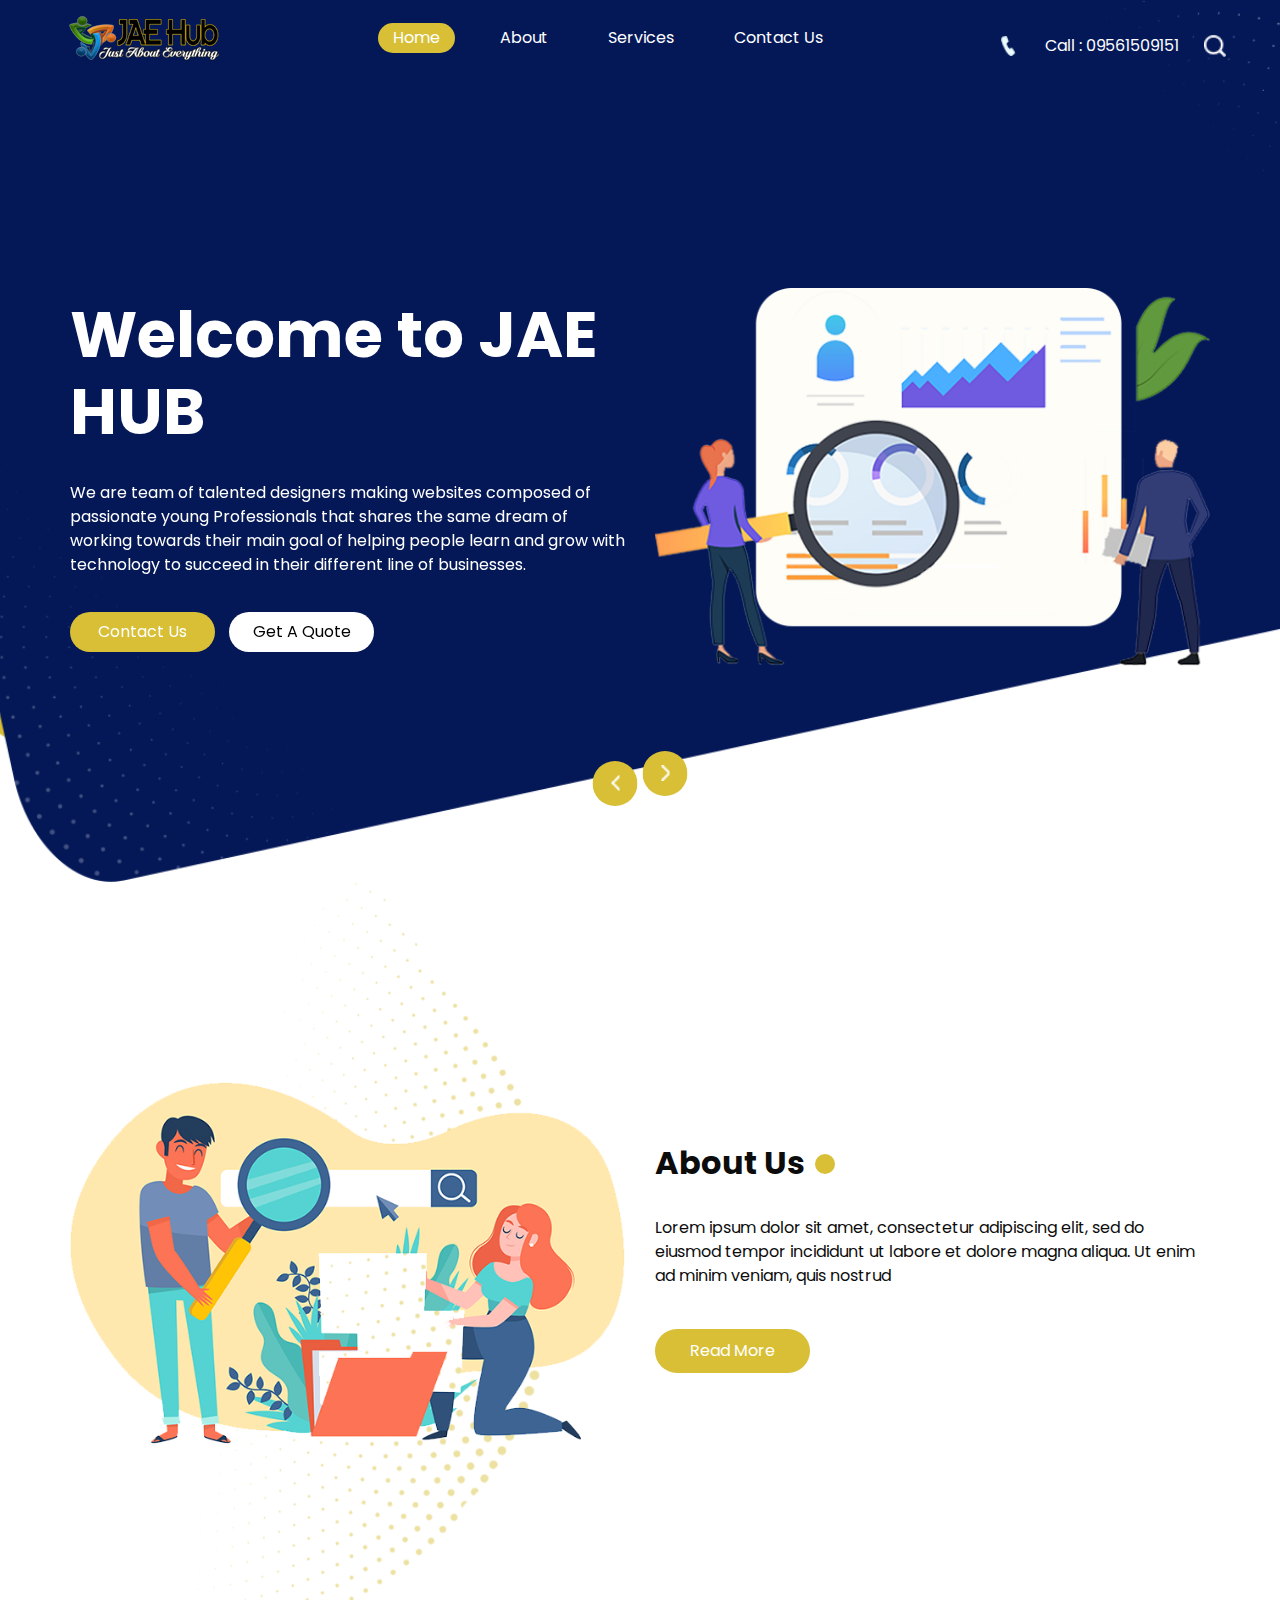
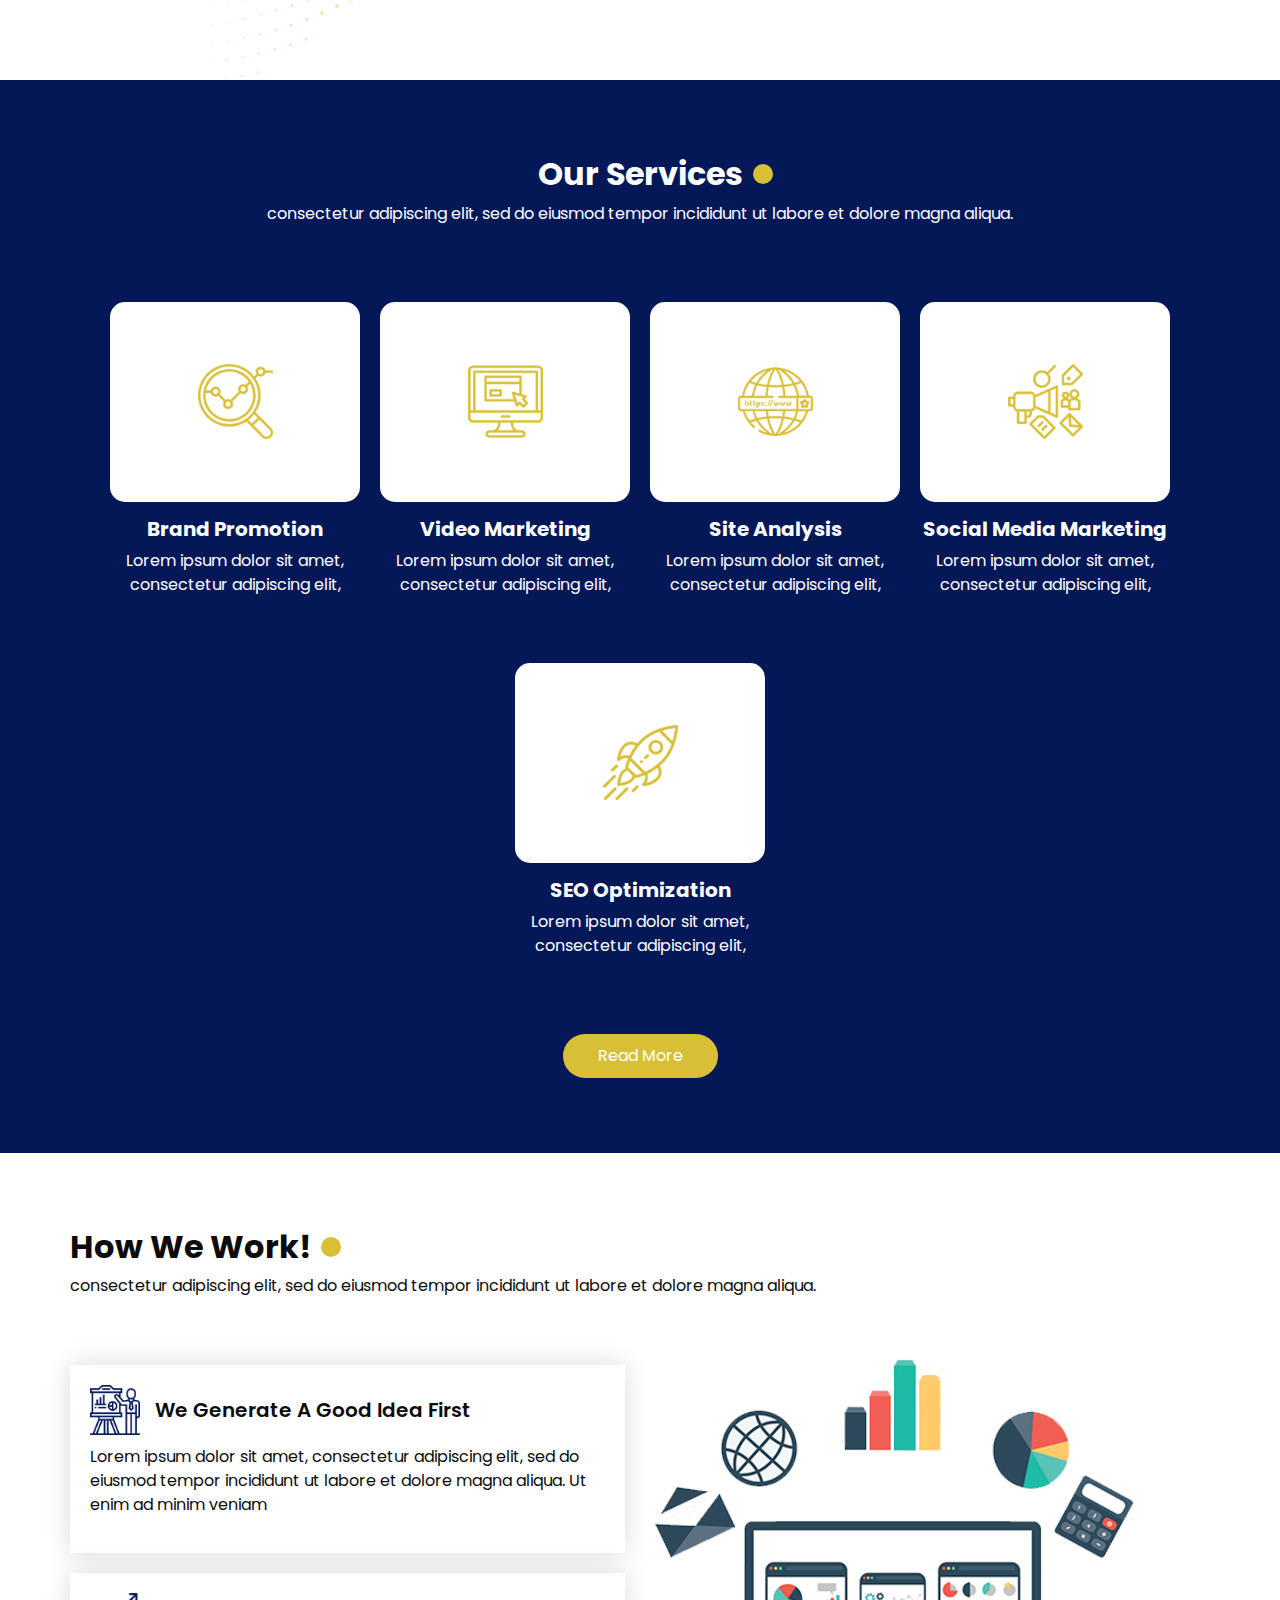
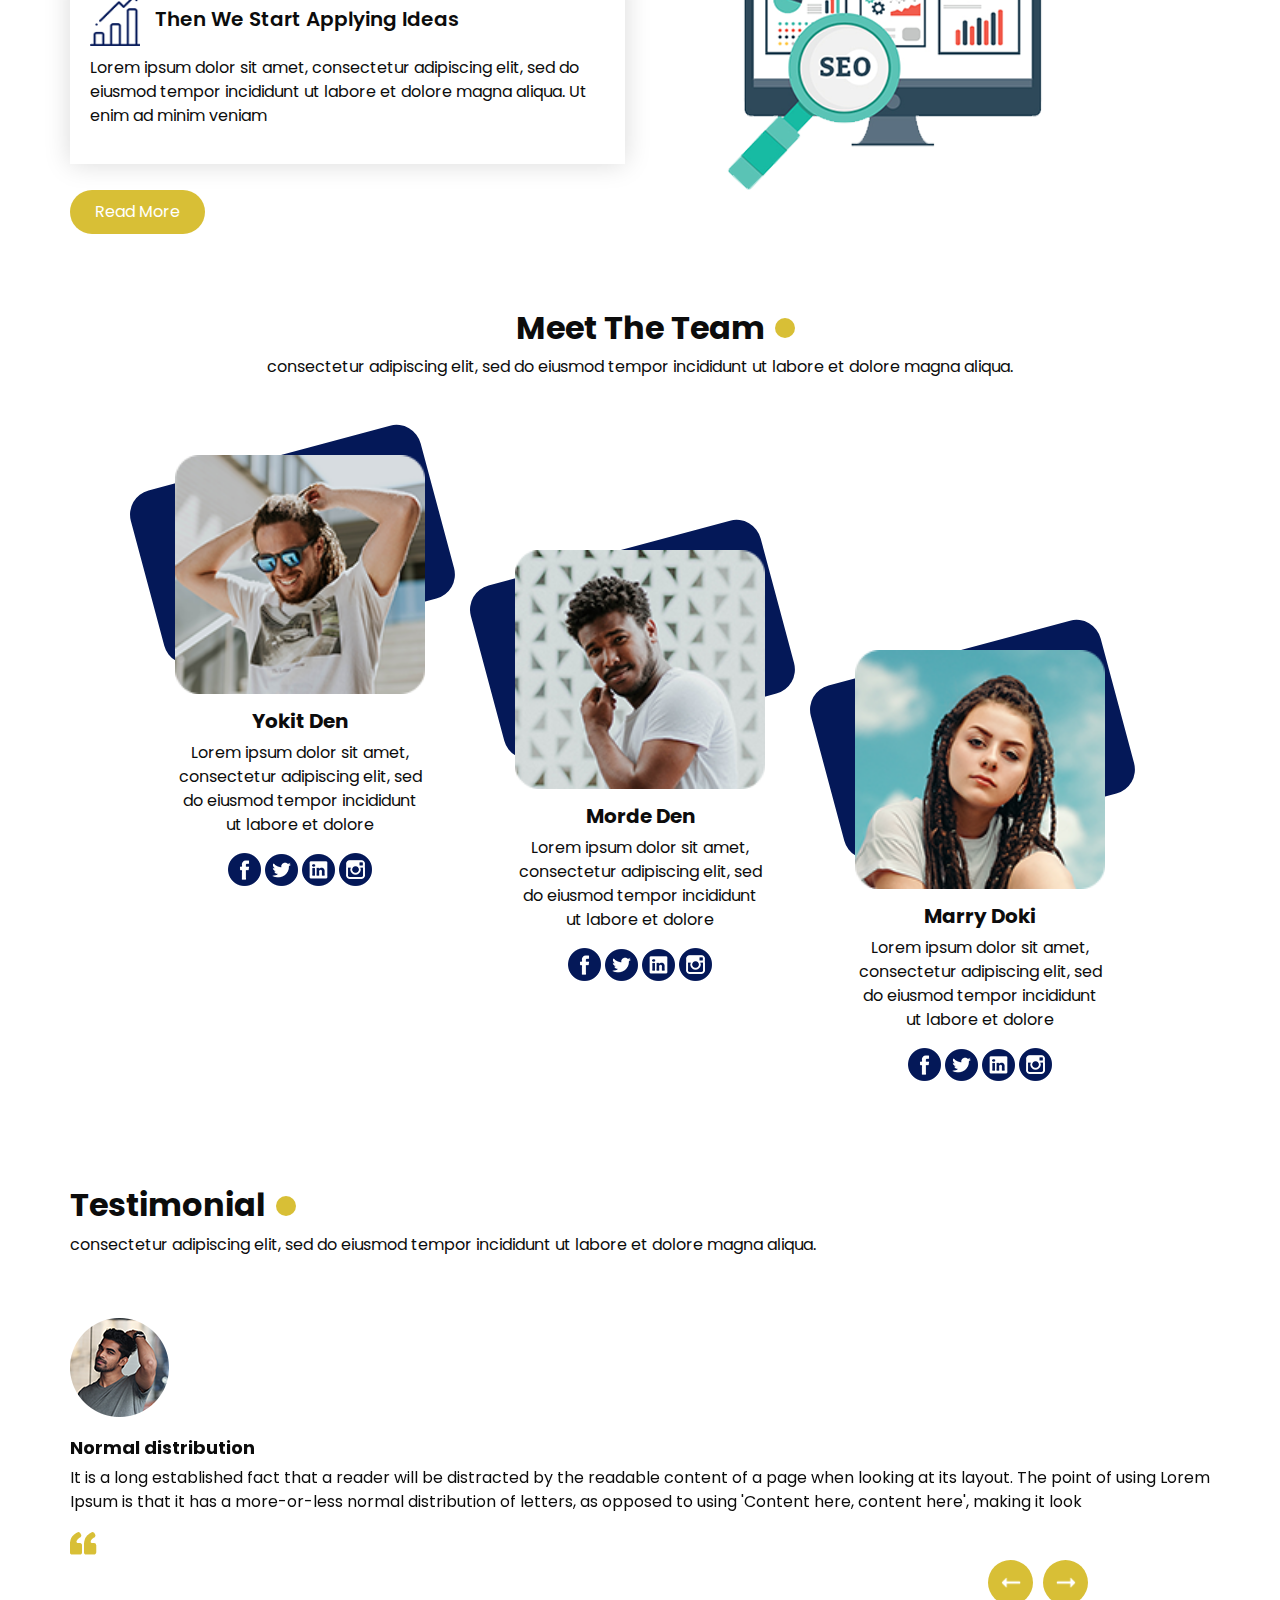
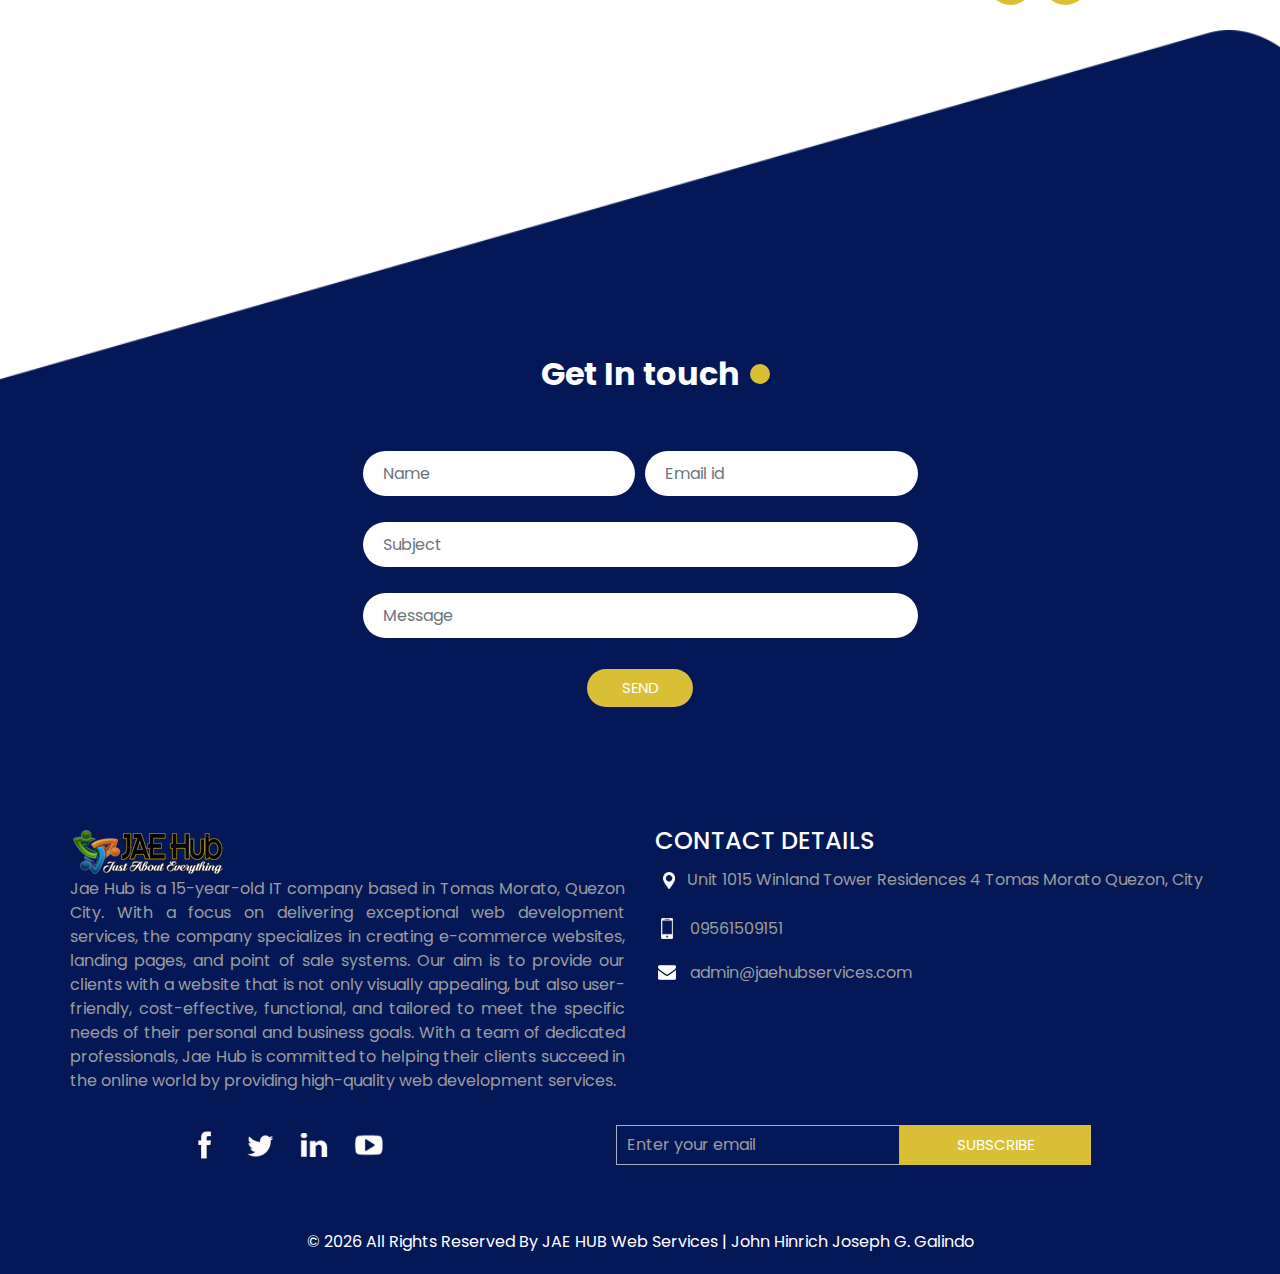
<file: index.html>
<!DOCTYPE html>
<html>

<head>
  <!-- Basic -->
  <meta charset="utf-8" />
  <meta http-equiv="X-UA-Compatible" content="IE=edge" />
  <!-- Mobile Metas -->
  <meta name="viewport" content="width=device-width, initial-scale=1, shrink-to-fit=no" />
  <!-- Site Metas -->
  <meta name="keywords" content="" />
  <meta name="description" content="" />
  <meta name="author" content="" />

  <title>JAEHub</title>

  <!-- slider stylesheet -->
  <link rel="stylesheet" type="text/css" href="https://cdnjs.cloudflare.com/ajax/libs/OwlCarousel2/2.1.3/assets/owl.carousel.min.css" />

  <!-- bootstrap core css -->
  <link rel="stylesheet" type="text/css" href="css/bootstrap.css" />

  <!-- fonts style -->
  <link href="https://fonts.googleapis.com/css?family=Poppins:400,600,700&display=swap" rel="stylesheet">
  <!-- Custom styles for this template -->
  <link href="css/style.css" rel="stylesheet" />
  <!-- responsive style -->
  <link href="css/responsive.css" rel="stylesheet" />
</head>

<body>

  <div class="hero_area">
    <!-- header section strats -->
    <header class="header_section">
      <div class="container-fluid">
        <nav class="navbar navbar-expand-lg custom_nav-container ">
          <a class="navbar-brand" href="index.html">
            <span>
              <img src="images/logo.png" alt="Logo">
            </span>
          </a>
          </a>
          <button class="navbar-toggler" type="button" data-toggle="collapse" data-target="#navbarSupportedContent" aria-controls="navbarSupportedContent" aria-expanded="false" aria-label="Toggle navigation">
            <span class="s-1"> </span>
            <span class="s-2"> </span>
            <span class="s-3"> </span>
          </button>

          <div class="collapse navbar-collapse" id="navbarSupportedContent">
            <div class="d-flex mx-auto flex-column flex-lg-row align-items-center">
              <ul class="navbar-nav  ">
                <li class="nav-item active">
                  <a class="nav-link" href="index.html">Home <span class="sr-only">(current)</span></a>
                </li>
                <li class="nav-item">
                  <a class="nav-link" href="about.html"> About</a>
                </li>
                <li class="nav-item">
                  <a class="nav-link" href="service.html"> Services </a>
                </li>
                <li class="nav-item">
                  <a class="nav-link" href="#contactLink">Contact Us</a>
                </li>
              </ul>
            </div>
            <div class="quote_btn-container ">
              <a href="">
                <img src="images/call.png" alt="">
                <span>
                  Call : 09561509151
                </span>
              </a>
              <form class="form-inline">
                <button class="btn  my-2 my-sm-0 nav_search-btn" type="submit"></button>
              </form>
            </div>
          </div>
        </nav>
      </div>
    </header>
    <!-- end header section -->
    <!-- slider section -->
    <section class=" slider_section ">
      <div id="carouselExampleIndicators" class="carousel slide" data-ride="carousel">
        <div class="carousel-inner">
          <div class="carousel-item active">
            <div class="container">
              <div class="row">
                <div class="col-md-6 ">
                  <div class="detail_box">
                    <h1>
                      Welcome to JAE HUB
                    </h1>
                    <p>
                      We are team of talented designers making websites
                      composed of passionate young Professionals that shares the same dream
                      of working towards their main goal of helping people learn and
                      grow with technology to succeed in their different line of businesses.
                    </p>
                    <div class="btn-box">
                      <a href="" class="btn-1">
                        Contact Us
                      </a>
                      <a href="" class="btn-2">
                        Get A Quote
                      </a>
                    </div>
                  </div>
                </div>
                <div class="col-md-6">
                  <div class="img-box">
                    <img src="images/slider-img.png" alt="">
                  </div>
                </div>
              </div>
            </div>
          </div>
          <div class="carousel-item ">
            <div class="container">
              <div class="row">
                <div class="col-md-6 ">
                  <div class="detail_box">
                    <h1>
                      The best marketing
                    </h1>
                    <p>
                      It is a long established fact that a reader will be distracted by the readable content of a page
                      when looking
                    </p>
                    <div class="btn-box">
                      <a href="" class="btn-1">
                        Contact Us
                      </a>
                      <a href="" class="btn-2">
                        Get A Quote
                      </a>
                    </div>
                  </div>
                </div>
                <div class="col-md-6">
                  <div class="img-box">
                    <img src="images/slider-img.png" alt="">
                  </div>
                </div>
              </div>
            </div>
          </div>
          <div class="carousel-item ">
            <div class="container">
              <div class="row">
                <div class="col-md-6 ">
                  <div class="detail_box">
                    <h1>
                      The best marketing
                    </h1>
                    <p>
                      It is a long established fact that a reader will be distracted by the readable content of a page
                      when looking
                    </p>
                    <div class="btn-box">
                      <a href="" class="btn-1">
                        Contact Us
                      </a>
                      <a href="" class="btn-2">
                        Get A Quote
                      </a>
                    </div>
                  </div>
                </div>
                <div class="col-md-6">
                  <div class="img-box">
                    <img src="images/slider-img.png" alt="">
                  </div>
                </div>
              </div>
            </div>
          </div>
        </div>
        <div class="carousel_btn-container">
          <a class="carousel-control-prev" href="#carouselExampleIndicators" role="button" data-slide="prev">
            <span class="sr-only">Previous</span>
          </a>
          <a class="carousel-control-next" href="#carouselExampleIndicators" role="button" data-slide="next">
            <span class="sr-only">Next</span>
          </a>
        </div>
      </div>
    </section>
    <!-- end slider section -->
  </div>

  <!-- about section -->

  <section class="about_section ">
    <div class="container">
      <div class="row">
        <div class="col-md-6">
          <div class="img-box">
            <img src="images/about-img2.png" alt="">
          </div>
        </div>
        <div class="col-md-6">
          <div class="detail-box">
            <div class="heading_container">
              <h2>
                About Us
              </h2>
            </div>
            <p>
              Lorem ipsum dolor sit amet, consectetur adipiscing elit, sed do eiusmod tempor incididunt ut labore et
              dolore magna aliqua. Ut enim ad minim veniam, quis nostrud
            </p>
            <a href="">
              Read More
            </a>
          </div>
        </div>
      </div>
    </div>
  </section>

  <!-- end about section -->


  <!-- service section -->
  <section class="service_section layout_padding">
    <div class="container-fluid">
      <div class="heading_container">
        <h2>
          Our Services
        </h2>
        <p>
          consectetur adipiscing elit, sed do eiusmod tempor incididunt ut labore et dolore magna aliqua.
        </p>
      </div>

      <div class="service_container">
        <div class="box">
          <div class="img-box">
            <img src="images/s-1.png" alt="">
          </div>
          <div class="detail-box">
            <h5>
              Brand Promotion
            </h5>
            <p>
              Lorem ipsum dolor sit amet, consectetur adipiscing elit,
            </p>
          </div>
        </div>
        <div class="box">
          <div class="img-box">
            <img src="images/s-2.png" alt="">
          </div>
          <div class="detail-box">
            <h5>
              Video Marketing

            </h5>
            <p>
              Lorem ipsum dolor sit amet, consectetur adipiscing elit,
            </p>
          </div>
        </div>
        <div class="box">
          <div class="img-box">
            <img src="images/s-3.png" alt="">
          </div>
          <div class="detail-box">
            <h5>
              Site Analysis
            </h5>
            <p>
              Lorem ipsum dolor sit amet, consectetur adipiscing elit,
            </p>
          </div>
        </div>
        <div class="box">
          <div class="img-box">
            <img src="images/s-4.png" alt="">
          </div>
          <div class="detail-box">
            <h5>
              Social Media Marketing
            </h5>
            <p>
              Lorem ipsum dolor sit amet, consectetur adipiscing elit,
            </p>
          </div>
        </div>
        <div class="box">
          <div class="img-box">
            <img src="images/s-5.png" alt="">
          </div>
          <div class="detail-box">
            <h5>
              SEO Optimization
            </h5>
            <p>
              Lorem ipsum dolor sit amet, consectetur adipiscing elit,
            </p>
          </div>
        </div>
      </div>
      <div class="btn-box">
        <a href="">
          Read More
        </a>
      </div>
    </div>
  </section>
  <!-- end service section -->

  <!-- work section -->

  <section class="work_section layout_padding">
    <div class="container">
      <div class="heading_container">
        <h2>
          How We Work!
        </h2>
        <p>
          consectetur adipiscing elit, sed do eiusmod tempor incididunt ut labore et dolore magna aliqua.
        </p>
      </div>
      <div class="row">
        <div class="col-md-6">
          <div class="detail_container">
            <div class="box b-1">
              <div class="top-box">
                <div class="icon-box">
                  <img src="images/work-i1.png" alt="">
                </div>
                <h5>
                  We Generate A Good Idea First
                </h5>
              </div>
              <div class="bottom-box">
                <p>
                  Lorem ipsum dolor sit amet, consectetur adipiscing elit, sed do eiusmod tempor incididunt ut labore et
                  dolore magna aliqua. Ut enim ad minim veniam
                </p>
              </div>
            </div>
            <div class="box b-1">
              <div class="top-box">
                <div class="icon-box">
                  <img src="images/work-i2.png" alt="">
                </div>
                <h5>
                  Then We Start Applying Ideas
                </h5>
              </div>
              <div class="bottom-box">
                <p>
                  Lorem ipsum dolor sit amet, consectetur adipiscing elit, sed do eiusmod tempor incididunt ut labore et
                  dolore magna aliqua. Ut enim ad minim veniam
                </p>
              </div>
            </div>
          </div>
        </div>
        <div class="col-md-6">
          <div class="img-box">
            <img src="images/work-img.png" alt="">
          </div>
        </div>
      </div>

      <div class="btn-box">
        <a href="">
          Read More
        </a>
      </div>
    </div>
  </section>
  <!-- end work section -->

  <!-- team section -->

  <section class="team_section layout_padding2-bottom">
    <div class="container">
      <div class="heading_container">
        <h2>
          Meet The Team
        </h2>
        <p>
          consectetur adipiscing elit, sed do eiusmod tempor incididunt ut labore et dolore magna aliqua.
        </p>
      </div>
    </div>
    <div class="team_container">
      <div class="box b-1">
        <div class="img-box">
          <img src="images/t-1.png" alt="">
        </div>
        <div class="detail-box">
          <h5>
            Yokit Den
          </h5>
          <p>
            Lorem ipsum dolor sit amet, consectetur adipiscing elit, sed do eiusmod tempor incididunt ut labore et
            dolore
          </p>
          <div class="social_box">
            <a href="">
              <img src="images/fb.png" alt="">
            </a>
            <a href="">
              <img src="images/twitter.png" alt="">
            </a>
            <a href="">
              <img src="images/linkedin.png" alt="">
            </a>
            <a href="">
              <img src="images/insta.png" alt="">
            </a>
          </div>
        </div>
      </div>
      <div class="box b-2">
        <div class="img-box">
          <img src="images/t-2.png" alt="">
        </div>
        <div class="detail-box">
          <h5>
            Morde Den
          </h5>
          <p>
            Lorem ipsum dolor sit amet, consectetur adipiscing elit, sed do eiusmod tempor incididunt ut labore et
            dolore
          </p>
          <div class="social_box">
            <a href="">
              <img src="images/fb.png" alt="">
            </a>
            <a href="">
              <img src="images/twitter.png" alt="">
            </a>
            <a href="">
              <img src="images/linkedin.png" alt="">
            </a>
            <a href="">
              <img src="images/insta.png" alt="">
            </a>
          </div>
        </div>
      </div>
      <div class="box b-3">
        <div class="img-box">
          <img src="images/t-3.png" alt="">
        </div>
        <div class="detail-box">
          <h5>
            Marry Doki
          </h5>
          <p>
            Lorem ipsum dolor sit amet, consectetur adipiscing elit, sed do eiusmod tempor incididunt ut labore et
            dolore
          </p>
          <div class="social_box">
            <a href="">
              <img src="images/fb.png" alt="">
            </a>
            <a href="">
              <img src="images/twitter.png" alt="">
            </a>
            <a href="">
              <img src="images/linkedin.png" alt="">
            </a>
            <a href="">
              <img src="images/insta.png" alt="">
            </a>
          </div>
        </div>
      </div>
    </div>
  </section>

  <!-- end team section -->

  <!-- client section -->

  <section class="client_section layout_padding-bottom">
    <div class="container">
      <div class="heading_container">
        <h2>
          Testimonial
        </h2>
        <p>
          consectetur adipiscing elit, sed do eiusmod tempor incididunt ut labore et dolore magna aliqua.
        </p>
      </div>
    </div>
    <div id="carouselExampleControls" class="carousel slide" data-ride="carousel">
      <div class="carousel-inner">
        <div class="carousel-item active">
          <div class="container">
            <div class="box">
              <div class="img-box">
                <img src="images/client.png" alt="">
              </div>
              <div class="detail-box">
                <h6>
                  Normal distribution
                </h6>
                <p>
                  It is a long established fact that a reader will be distracted by the readable content of a page when
                  looking at its layout. The point of using Lorem Ipsum is that it has a more-or-less normal
                  distribution of
                  letters, as opposed to using 'Content here, content here', making it look
                </p>
                <img src="images/quote.png" alt="">
              </div>
            </div>
          </div>
        </div>
        <div class="carousel-item">
          <div class="container">
            <div class="box">
              <div class="img-box">
                <img src="images/client.png" alt="">
              </div>
              <div class="detail-box">
                <h6>
                  Normal distribution
                </h6>
                <p>
                  It is a long established fact that a reader will be distracted by the readable content of a page when
                  looking at its layout. The point of using Lorem Ipsum is that it has a more-or-less normal
                  distribution of
                  letters, as opposed to using 'Content here, content here', making it look
                </p>
                <img src="images/quote.png" alt="">
              </div>
            </div>
          </div>
        </div>
        <div class="carousel-item">
          <div class="container">
            <div class="box">
              <div class="img-box">
                <img src="images/client.png" alt="">
              </div>
              <div class="detail-box">
                <h6>
                  Normal distribution
                </h6>
                <p>
                  It is a long established fact that a reader will be distracted by the readable content of a page when
                  looking at its layout. The point of using Lorem Ipsum is that it has a more-or-less normal
                  distribution of
                  letters, as opposed to using 'Content here, content here', making it look
                </p>
                <img src="images/quote.png" alt="">
              </div>
            </div>
          </div>
        </div>
      </div>
      <div class="carousel_btn-container">
        <a class="carousel-control-prev" href="#carouselExampleControls" role="button" data-slide="prev">
          <span class="sr-only">Previous</span>
        </a>
        <a class="carousel-control-next" href="#carouselExampleControls" role="button" data-slide="next">
          <span class="sr-only">Next</span>
        </a>
      </div>
    </div>

  </section>

  <!-- end client section -->

  <div class="footer_bg">

    <!-- contact section -->
    <section class="contact_section layout_padding" id="contactLink">
      <div class="container">
        <div class="heading_container">
          <h2>
            Get In touch
          </h2>
        </div>
      </div>
      <div class="container">
        <div class="row">
          <div class="col-lg-6 col-md-8 mx-auto">
            <form>
              <div class="form-row">
                <div class="form-group col-md-6">
                  <input type="text" class="form-control" id="inputName4" placeholder="Name ">
                </div>
                <div class="form-group col-md-6">
                  <input type="email" class="form-control" id="inputEmail4" placeholder="Email id">
                </div>

              </div>
              <div class="form-row">
                <div class="form-group col">
                  <input type="text" class="form-control" id="inputSubject4" placeholder="Subject">
                </div>
              </div>
              <div class="form-group">
                <input type="text" class="form-control" id="inputMessage" placeholder="Message">
              </div>
              <div class="d-flex justify-content-center">
                <button type="submit" class="">Send</button>
              </div>
            </form>
          </div>
        </div>
      </div>
    </section>


    <!-- end contact section -->



    <!-- info section -->
    <section class="info_section layout_padding2">
      <div class="container">
        <div class="row">

          <div class="col-md-6">
            <div class="info_logo">
              <h3 class="d-none">
                JAEHub
              </h3>
              <img src="images/logo.png" alt="Logo">
              <p class="text-justify">
                Jae Hub is a 15-year-old IT company based in Tomas Morato, Quezon City. With a focus on delivering exceptional web development services, the company specializes in creating e-commerce websites, landing pages, and point of sale systems. Our aim is to provide our clients with a website that is not only visually appealing, but also user-friendly, cost-effective, functional, and tailored to meet the specific needs of their personal and business goals. With a team of dedicated professionals, Jae Hub is committed to helping their clients succeed in the online world by providing high-quality web development services.
              </p>
            </div>
          </div>

          <!-- <div class="col-md-3">
            <div class="info_links">
              <h4>
                BASIC LINKS
              </h4>
              <ul class="  ">
                <li class=" active">
                  <a class="" href="index.html">Home <span class="sr-only">(current)</span></a>
                </li>
                <li class="">
                  <a class="" href="about.html"> About</a>
                </li>
                <li class="">
                  <a class="" href="service.html"> Services </a>
                </li>
                <li class="">
                  <a class="" href="#contactLink">Contact Us</a>
                </li>
              </ul>
            </div>
          </div> -->

          <div class="col-md-6">
            <div class="info_contact">
              <h4>
                CONTACT DETAILS
              </h4>
              <div>
                <p>
                  <img src="images/map-icon.png" width="12px" alt="" class="m-2">
                  Unit 1015 Winland Tower Residences 4 Tomas Morato Quezon, City
                </p>
                
              </div>
              <a href="">
                <div class="img-box">
                  <img src="images/telephone-white.png" width="12px" alt="">
                </div>
                <p>
                  09561509151
                </p>
              </a>
              <a href="">
                <div class="img-box">
                  <img src="images/envelope-white.png" width="18px" alt="">
                </div>
                <p>
                  admin@jaehubservices.com
                </p>
              </a>
            </div>
          </div>

          <div class="container-fluid">
            <div class="info_form d-flex align-items-center justify-content-around container-fluid flex-wrap">
              <div class="social_box mt-3">
                <a href="https://www.facebook.com/biz.jaehub/">
                  <img src="images/info-fb.png" alt="">
                </a>
                <a href="#">
                  <img src="images/info-twitter.png" alt="">
                </a>
                <a href="#">
                  <img src="images/info-linkedin.png" alt="">
                </a>
                <a href="https://www.youtube.com/@jaehubwebservices">
                  <img src="images/info-youtube.png" alt="">
                </a>
              </div>

              <div class="mt-3">
                <form action="" class="news-letter-form d-flex mt-0">
                  <input type="email" placeholder="Enter your email">
                  <button class="mt-0">
                    Subscribe
                  </button>
                </form>
              </div>

            </div>
          </div>
        </div>
      </div>
    </section>

    <!-- end info_section -->


    <!-- footer section -->
    <section class="container-fluid footer_section">
      <div class="container">
        <p>
          &copy; <span id="displayYear"></span> All Rights Reserved By
          <a target="_blank" href="https://jaehubservices.com/">JAE HUB Web Services</a>
          | John Hinrich Joseph G. Galindo
        </p>
      </div>
    </section>
    <!-- footer section -->

  </div>

  <script type="text/javascript" src="js/jquery-3.4.1.min.js"></script>
  <script type="text/javascript" src="js/bootstrap.js"></script>
  <script type="text/javascript" src="js/custom.js"></script>

</body>

</html>
</file>
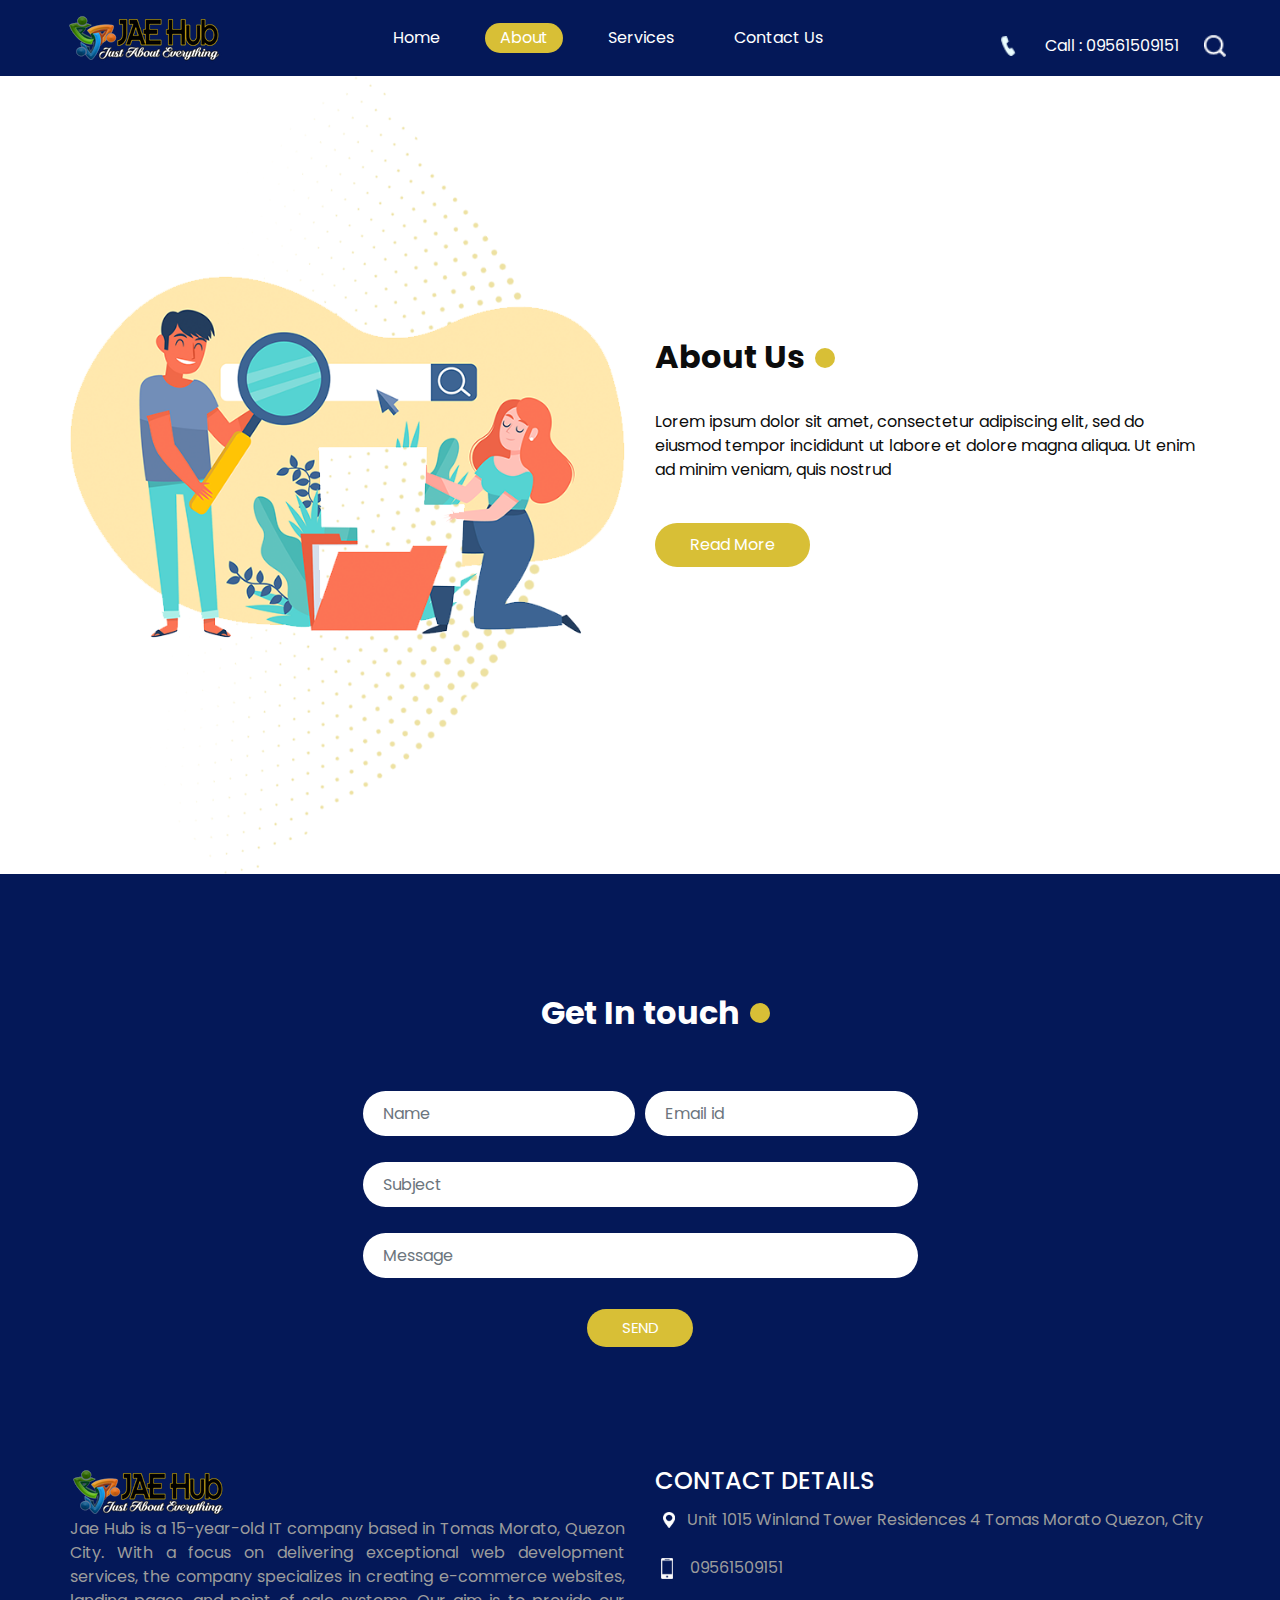
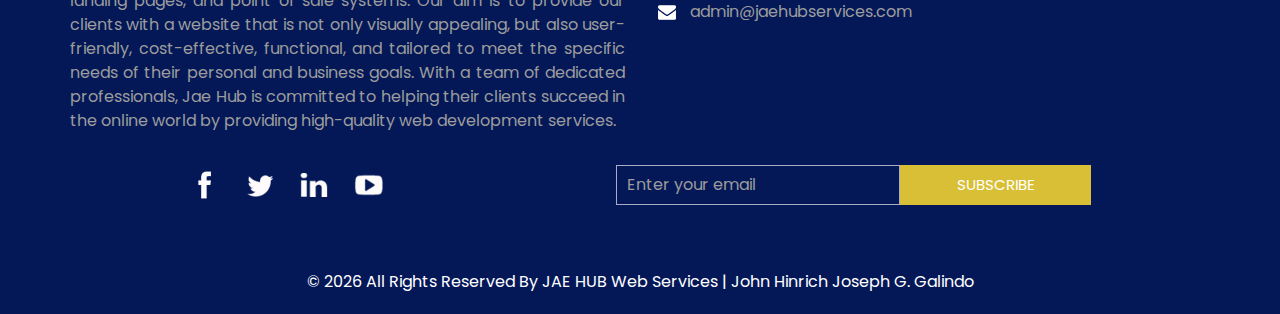
<file: about.html>
<!DOCTYPE html>
<html>

<head>
  <!-- Basic -->
  <meta charset="utf-8" />
  <meta http-equiv="X-UA-Compatible" content="IE=edge" />
  <!-- Mobile Metas -->
  <meta name="viewport" content="width=device-width, initial-scale=1, shrink-to-fit=no" />
  <!-- Site Metas -->
  <meta name="keywords" content="" />
  <meta name="description" content="" />
  <meta name="author" content="" />

  <title>Seotech</title>

  <!-- slider stylesheet -->
  <link rel="stylesheet" type="text/css" href="https://cdnjs.cloudflare.com/ajax/libs/OwlCarousel2/2.1.3/assets/owl.carousel.min.css" />

  <!-- bootstrap core css -->
  <link rel="stylesheet" type="text/css" href="css/bootstrap.css" />

  <!-- fonts style -->
  <link href="https://fonts.googleapis.com/css?family=Poppins:400,600,700&display=swap" rel="stylesheet">
  <!-- Custom styles for this template -->
  <link href="css/style.css" rel="stylesheet" />
  <!-- responsive style -->
  <link href="css/responsive.css" rel="stylesheet" />
</head>

<body class="sub_page">

  <div class="hero_area">
    <!-- header section strats -->
    <header class="header_section">
      <div class="container-fluid">
        <nav class="navbar navbar-expand-lg custom_nav-container ">
          <a class="navbar-brand" href="index.html">
            <span>
              <img src="images/logo.png" alt="Logo">
            </span>
          </a>
          </a>
          <button class="navbar-toggler" type="button" data-toggle="collapse" data-target="#navbarSupportedContent" aria-controls="navbarSupportedContent" aria-expanded="false" aria-label="Toggle navigation">
            <span class="s-1"> </span>
            <span class="s-2"> </span>
            <span class="s-3"> </span>
          </button>

          <div class="collapse navbar-collapse" id="navbarSupportedContent">
            <div class="d-flex mx-auto flex-column flex-lg-row align-items-center">
              <ul class="navbar-nav  ">
                <li class="nav-item">
                  <a class="nav-link" href="index.html">Home <span class="sr-only">(current)</span></a>
                </li>
                <li class="nav-item active">
                  <a class="nav-link" href="about.html"> About</a>
                </li>
                <li class="nav-item">
                  <a class="nav-link" href="service.html"> Services </a>
                </li>
                <li class="nav-item">
                  <a class="nav-link" href="#contactLink">Contact Us</a>
                </li>
              </ul>
            </div>
            <div class="quote_btn-container ">
              <a href="">
                <img src="images/call.png" alt="">
                <span>
                  Call : 09561509151
                </span>
              </a>
              <form class="form-inline">
                <button class="btn  my-2 my-sm-0 nav_search-btn" type="submit"></button>
              </form>
            </div>
          </div>
        </nav>
      </div>
    </header>
    <!-- end header section -->
  </div>

  <!-- about section -->

  <section class="about_section ">
    <div class="container">
      <div class="row">
        <div class="col-md-6">
          <div class="img-box">
            <img src="images/about-img2.png" alt="">
          </div>
        </div>
        <div class="col-md-6">
          <div class="detail-box">
            <div class="heading_container">
              <h2>
                About Us
              </h2>
            </div>
            <p>
              Lorem ipsum dolor sit amet, consectetur adipiscing elit, sed do eiusmod tempor incididunt ut labore et
              dolore magna aliqua. Ut enim ad minim veniam, quis nostrud
            </p>
            <a href="">
              Read More
            </a>
          </div>
        </div>
      </div>
    </div>
  </section>

  <!-- end about section -->


  <div class="footer_bg">

    <!-- contact section -->
    <section class="contact_section layout_padding" id="contactLink">
      <div class="container">
        <div class="heading_container">
          <h2>
            Get In touch
          </h2>
        </div>
      </div>
      <div class="container">
        <div class="row">
          <div class="col-lg-6 col-md-8 mx-auto">
            <form>
              <div class="form-row">
                <div class="form-group col-md-6">
                  <input type="text" class="form-control" id="inputName4" placeholder="Name ">
                </div>
                <div class="form-group col-md-6">
                  <input type="email" class="form-control" id="inputEmail4" placeholder="Email id">
                </div>

              </div>
              <div class="form-row">
                <div class="form-group col">
                  <input type="text" class="form-control" id="inputSubject4" placeholder="Subject">
                </div>
              </div>
              <div class="form-group">
                <input type="text" class="form-control" id="inputMessage" placeholder="Message">
              </div>
              <div class="d-flex justify-content-center">
                <button type="submit" class="">Send</button>
              </div>
            </form>
          </div>
        </div>
      </div>
    </section>


    <!-- end contact section -->



    <!-- info section -->
    <section class="info_section layout_padding2">
      <div class="container">
        <div class="row">

          <div class="col-md-6">
            <div class="info_logo">
              <h3 class="d-none">
                JAEHub
              </h3>
              <img src="images/logo.png" alt="Logo">
              <p class="text-justify">
                Jae Hub is a 15-year-old IT company based in Tomas Morato, Quezon City. With a focus on delivering exceptional web development services, the company specializes in creating e-commerce websites, landing pages, and point of sale systems. Our aim is to provide our clients with a website that is not only visually appealing, but also user-friendly, cost-effective, functional, and tailored to meet the specific needs of their personal and business goals. With a team of dedicated professionals, Jae Hub is committed to helping their clients succeed in the online world by providing high-quality web development services.
              </p>
            </div>
          </div>

          <!-- <div class="col-md-3">
            <div class="info_links">
              <h4>
                BASIC LINKS
              </h4>
              <ul class="  ">
                <li class=" active">
                  <a class="" href="index.html">Home <span class="sr-only">(current)</span></a>
                </li>
                <li class="">
                  <a class="" href="about.html"> About</a>
                </li>
                <li class="">
                  <a class="" href="service.html"> Services </a>
                </li>
                <li class="">
                  <a class="" href="#contactLink">Contact Us</a>
                </li>
              </ul>
            </div>
          </div> -->

          <div class="col-md-6">
            <div class="info_contact">
              <h4>
                CONTACT DETAILS
              </h4>
              <div>
                <p>
                  <img src="images/map-icon.png" width="12px" alt="" class="m-2">
                  Unit 1015 Winland Tower Residences 4 Tomas Morato Quezon, City
                </p>
                
              </div>
              <a href="">
                <div class="img-box">
                  <img src="images/telephone-white.png" width="12px" alt="">
                </div>
                <p>
                  09561509151
                </p>
              </a>
              <a href="">
                <div class="img-box">
                  <img src="images/envelope-white.png" width="18px" alt="">
                </div>
                <p>
                  admin@jaehubservices.com
                </p>
              </a>
            </div>
          </div>

          <div class="container-fluid">
            <div class="info_form d-flex align-items-center justify-content-around container-fluid flex-wrap">
              <div class="social_box mt-3">
                <a href="https://www.facebook.com/biz.jaehub/">
                  <img src="images/info-fb.png" alt="">
                </a>
                <a href="#">
                  <img src="images/info-twitter.png" alt="">
                </a>
                <a href="#">
                  <img src="images/info-linkedin.png" alt="">
                </a>
                <a href="https://www.youtube.com/@jaehubwebservices">
                  <img src="images/info-youtube.png" alt="">
                </a>
              </div>

              <div class="mt-3">
                <form action="" class="news-letter-form d-flex mt-0">
                  <input type="email" placeholder="Enter your email">
                  <button class="mt-0">
                    Subscribe
                  </button>
                </form>
              </div>

            </div>
          </div>
        </div>
      </div>
    </section>

    <!-- end info_section -->


    <!-- footer section -->
    <section class="container-fluid footer_section">
      <div class="container">
        <p>
          &copy; <span id="displayYear"></span> All Rights Reserved By
          <a target="_blank" href="https://jaehubservices.com/">JAE HUB Web Services</a>
          | John Hinrich Joseph G. Galindo
        </p>
      </div>
    </section>
    <!-- footer section -->

  </div>

  <script type="text/javascript" src="js/jquery-3.4.1.min.js"></script>
  <script type="text/javascript" src="js/bootstrap.js"></script>
  <script type="text/javascript" src="js/custom.js"></script>


</body>

</html>
</file>
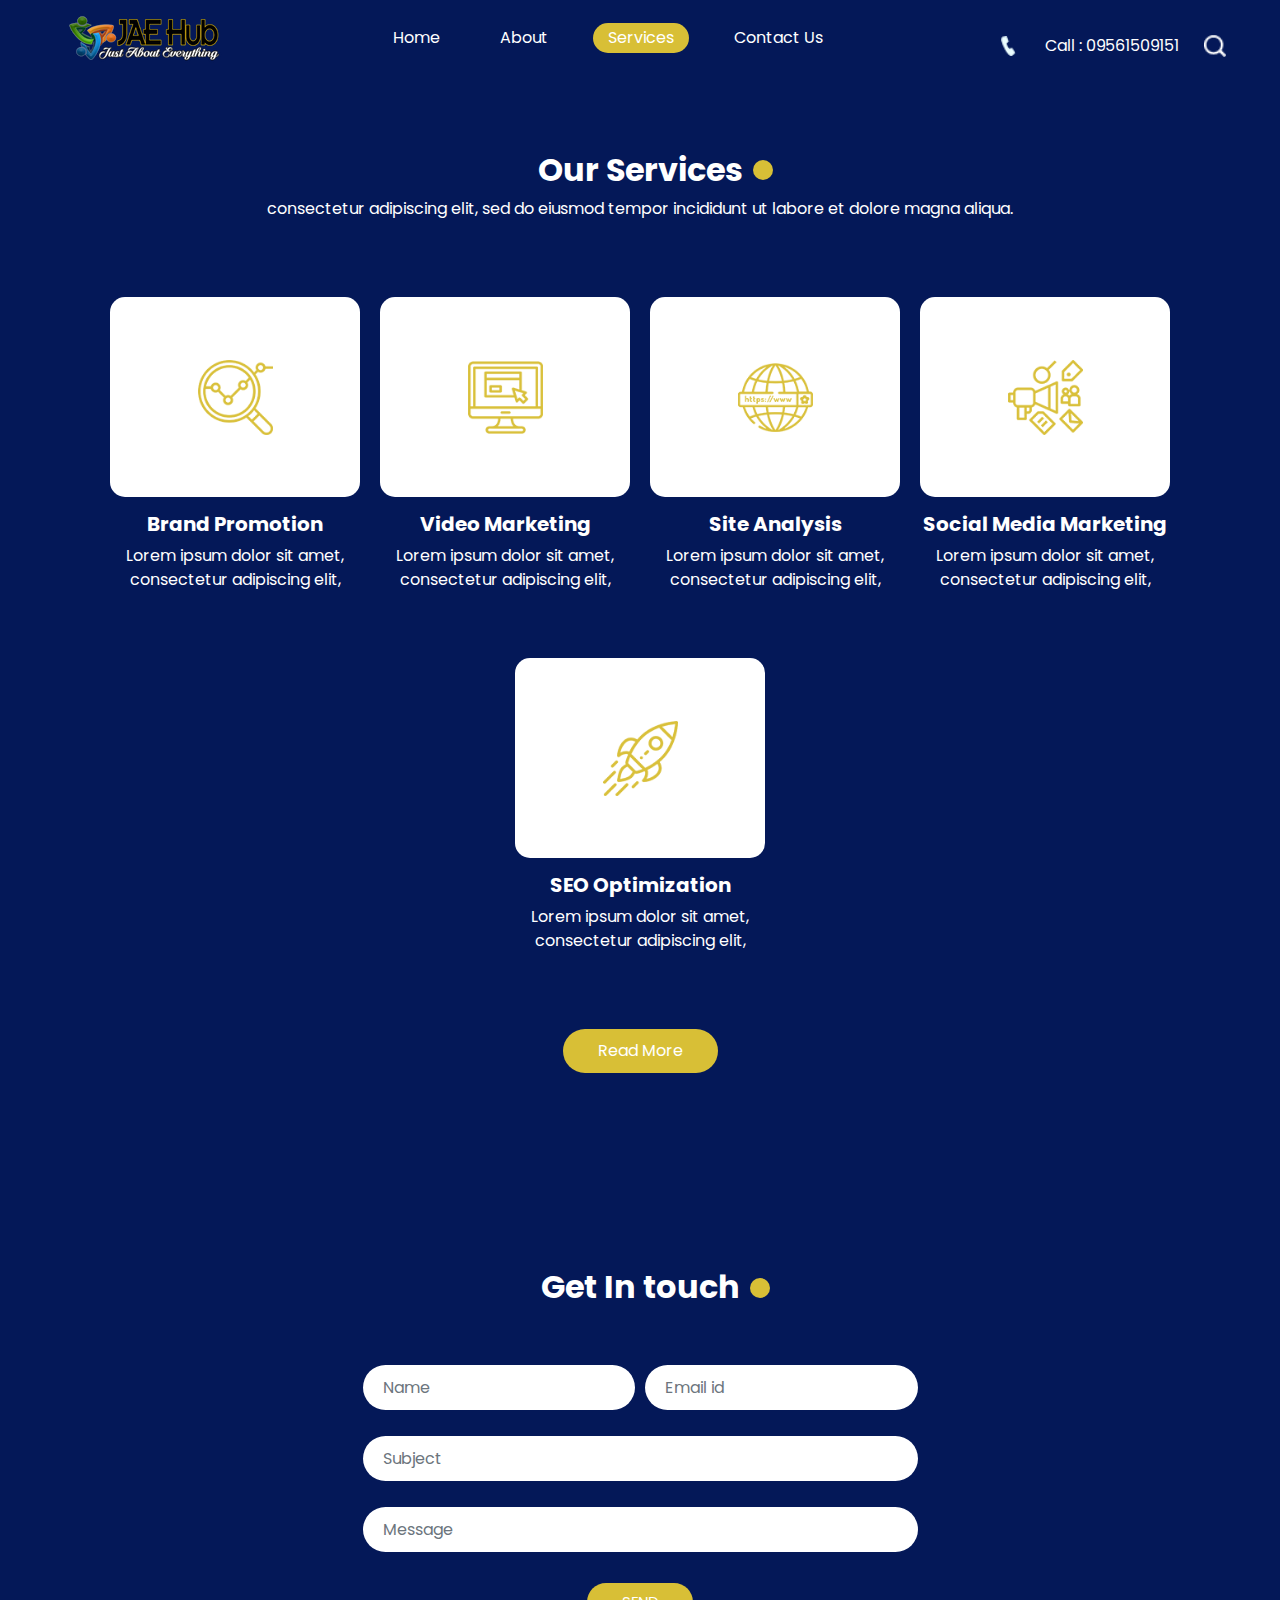
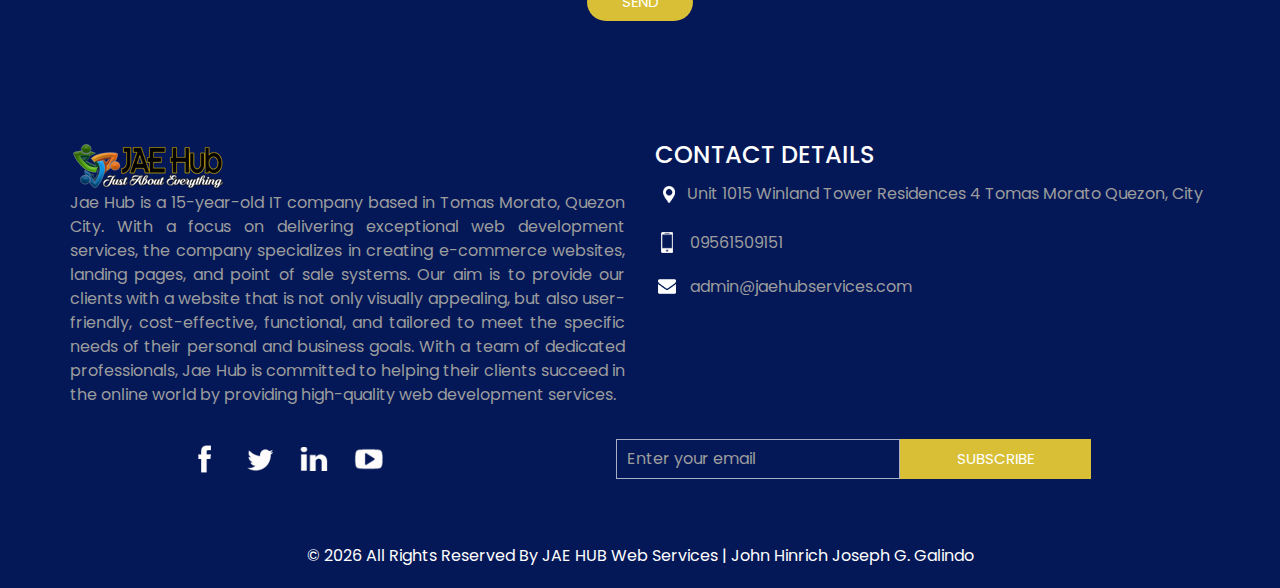
<file: service.html>
<!DOCTYPE html>
<html>

<head>
  <!-- Basic -->
  <meta charset="utf-8" />
  <meta http-equiv="X-UA-Compatible" content="IE=edge" />
  <!-- Mobile Metas -->
  <meta name="viewport" content="width=device-width, initial-scale=1, shrink-to-fit=no" />
  <!-- Site Metas -->
  <meta name="keywords" content="" />
  <meta name="description" content="" />
  <meta name="author" content="" />

  <title>JAEHub - service</title>

  <!-- slider stylesheet -->
  <link rel="stylesheet" type="text/css" href="https://cdnjs.cloudflare.com/ajax/libs/OwlCarousel2/2.1.3/assets/owl.carousel.min.css" />

  <!-- bootstrap core css -->
  <link rel="stylesheet" type="text/css" href="css/bootstrap.css" />

  <!-- fonts style -->
  <link href="https://fonts.googleapis.com/css?family=Poppins:400,600,700&display=swap" rel="stylesheet">
  <!-- Custom styles for this template -->
  <link href="css/style.css" rel="stylesheet" />
  <!-- responsive style -->
  <link href="css/responsive.css" rel="stylesheet" />
</head>

<body class="sub_page">

  <div class="hero_area">
    <!-- header section strats -->
    <header class="header_section">
      <div class="container-fluid">
        <nav class="navbar navbar-expand-lg custom_nav-container ">
          <a class="navbar-brand" href="index.html">
            <span>
              <img src="images/logo.png" alt="Logo">
            </span>
          </a>
          </a>
          <button class="navbar-toggler" type="button" data-toggle="collapse" data-target="#navbarSupportedContent" aria-controls="navbarSupportedContent" aria-expanded="false" aria-label="Toggle navigation">
            <span class="s-1"> </span>
            <span class="s-2"> </span>
            <span class="s-3"> </span>
          </button>

          <div class="collapse navbar-collapse" id="navbarSupportedContent">
            <div class="d-flex mx-auto flex-column flex-lg-row align-items-center">
              <ul class="navbar-nav  ">
                <li class="nav-item">
                  <a class="nav-link" href="index.html">Home <span class="sr-only">(current)</span></a>
                </li>
                <li class="nav-item">
                  <a class="nav-link" href="about.html"> About</a>
                </li>
                <li class="nav-item active">
                  <a class="nav-link" href="service.html"> Services </a>
                </li>
                <li class="nav-item">
                  <a class="nav-link" href="#contactLink">Contact Us</a>
                </li>
              </ul>
            </div>
            <div class="quote_btn-container ">
              <a href="">
                <img src="images/call.png" alt="">
                <span>
                  Call : 09561509151
                </span>
              </a>
              <form class="form-inline">
                <button class="btn  my-2 my-sm-0 nav_search-btn" type="submit"></button>
              </form>
            </div>
          </div>
        </nav>
      </div>
    </header>
    <!-- end header section -->
  </div>

  <!-- service section -->
  <section class="service_section layout_padding">
    <div class="container-fluid">
      <div class="heading_container">
        <h2>
          Our Services
        </h2>
        <p>
          consectetur adipiscing elit, sed do eiusmod tempor incididunt ut labore et dolore magna aliqua.
        </p>
      </div>

      <div class="service_container">
        <div class="box">
          <div class="img-box">
            <img src="images/s-1.png" alt="">
          </div>
          <div class="detail-box">
            <h5>
              Brand Promotion
            </h5>
            <p>
              Lorem ipsum dolor sit amet, consectetur adipiscing elit,
            </p>
          </div>
        </div>
        <div class="box">
          <div class="img-box">
            <img src="images/s-2.png" alt="">
          </div>
          <div class="detail-box">
            <h5>
              Video Marketing

            </h5>
            <p>
              Lorem ipsum dolor sit amet, consectetur adipiscing elit,
            </p>
          </div>
        </div>
        <div class="box">
          <div class="img-box">
            <img src="images/s-3.png" alt="">
          </div>
          <div class="detail-box">
            <h5>
              Site Analysis
            </h5>
            <p>
              Lorem ipsum dolor sit amet, consectetur adipiscing elit,
            </p>
          </div>
        </div>
        <div class="box">
          <div class="img-box">
            <img src="images/s-4.png" alt="">
          </div>
          <div class="detail-box">
            <h5>
              Social Media Marketing
            </h5>
            <p>
              Lorem ipsum dolor sit amet, consectetur adipiscing elit,
            </p>
          </div>
        </div>
        <div class="box">
          <div class="img-box">
            <img src="images/s-5.png" alt="">
          </div>
          <div class="detail-box">
            <h5>
              SEO Optimization
            </h5>
            <p>
              Lorem ipsum dolor sit amet, consectetur adipiscing elit,
            </p>
          </div>
        </div>
      </div>
      <div class="btn-box">
        <a href="">
          Read More
        </a>
      </div>
    </div>
  </section>
  <!-- end service section -->

  <div class="footer_bg">

    <!-- contact section -->
    <section class="contact_section layout_padding" id="contactLink">
      <div class="container">
        <div class="heading_container">
          <h2>
            Get In touch
          </h2>
        </div>
      </div>
      <div class="container">
        <div class="row">
          <div class="col-lg-6 col-md-8 mx-auto">
            <form>
              <div class="form-row">
                <div class="form-group col-md-6">
                  <input type="text" class="form-control" id="inputName4" placeholder="Name ">
                </div>
                <div class="form-group col-md-6">
                  <input type="email" class="form-control" id="inputEmail4" placeholder="Email id">
                </div>

              </div>
              <div class="form-row">
                <div class="form-group col">
                  <input type="text" class="form-control" id="inputSubject4" placeholder="Subject">
                </div>
              </div>
              <div class="form-group">
                <input type="text" class="form-control" id="inputMessage" placeholder="Message">
              </div>
              <div class="d-flex justify-content-center">
                <button type="submit" class="">Send</button>
              </div>
            </form>
          </div>
        </div>
      </div>
    </section>


    <!-- end contact section -->



    <!-- info section -->
    <section class="info_section layout_padding2">
      <div class="container">
        <div class="row">

          <div class="col-md-6">
            <div class="info_logo">
              <h3 class="d-none">
                JAEHub
              </h3>
              <img src="images/logo.png" alt="Logo">
              <p class="text-justify">
                Jae Hub is a 15-year-old IT company based in Tomas Morato, Quezon City. With a focus on delivering exceptional web development services, the company specializes in creating e-commerce websites, landing pages, and point of sale systems. Our aim is to provide our clients with a website that is not only visually appealing, but also user-friendly, cost-effective, functional, and tailored to meet the specific needs of their personal and business goals. With a team of dedicated professionals, Jae Hub is committed to helping their clients succeed in the online world by providing high-quality web development services.
              </p>
            </div>
          </div>

          <!-- <div class="col-md-3">
            <div class="info_links">
              <h4>
                BASIC LINKS
              </h4>
              <ul class="  ">
                <li class=" active">
                  <a class="" href="index.html">Home <span class="sr-only">(current)</span></a>
                </li>
                <li class="">
                  <a class="" href="about.html"> About</a>
                </li>
                <li class="">
                  <a class="" href="service.html"> Services </a>
                </li>
                <li class="">
                  <a class="" href="#contactLink">Contact Us</a>
                </li>
              </ul>
            </div>
          </div> -->

          <div class="col-md-6">
            <div class="info_contact">
              <h4>
                CONTACT DETAILS
              </h4>
              <div>
                <p>
                  <img src="images/map-icon.png" width="12px" alt="" class="m-2">
                  Unit 1015 Winland Tower Residences 4 Tomas Morato Quezon, City
                </p>
                
              </div>
              <a href="">
                <div class="img-box">
                  <img src="images/telephone-white.png" width="12px" alt="">
                </div>
                <p>
                  09561509151
                </p>
              </a>
              <a href="">
                <div class="img-box">
                  <img src="images/envelope-white.png" width="18px" alt="">
                </div>
                <p>
                  admin@jaehubservices.com
                </p>
              </a>
            </div>
          </div>

          <div class="container-fluid">
            <div class="info_form d-flex align-items-center justify-content-around container-fluid flex-wrap">
              <div class="social_box mt-3">
                <a href="https://www.facebook.com/biz.jaehub/">
                  <img src="images/info-fb.png" alt="">
                </a>
                <a href="#">
                  <img src="images/info-twitter.png" alt="">
                </a>
                <a href="#">
                  <img src="images/info-linkedin.png" alt="">
                </a>
                <a href="https://www.youtube.com/@jaehubwebservices">
                  <img src="images/info-youtube.png" alt="">
                </a>
              </div>

              <div class="mt-3">
                <form action="" class="news-letter-form d-flex mt-0">
                  <input type="email" placeholder="Enter your email">
                  <button class="mt-0">
                    Subscribe
                  </button>
                </form>
              </div>

            </div>
          </div>
        </div>
      </div>
    </section>

    <!-- end info_section -->


    <!-- footer section -->
    <section class="container-fluid footer_section">
      <div class="container">
        <p>
          &copy; <span id="displayYear"></span> All Rights Reserved By
          <a target="_blank" href="https://jaehubservices.com/">JAE HUB Web Services</a>
          | John Hinrich Joseph G. Galindo
        </p>
      </div>
    </section>
    <!-- footer section -->

  </div>

  <script type="text/javascript" src="js/jquery-3.4.1.min.js"></script>
  <script type="text/javascript" src="js/bootstrap.js"></script>
  <script type="text/javascript" src="js/custom.js"></script>


</body>

</html>
</file>
<file: css/style.css>
body {
  font-family: "Poppins", sans-serif;
  color: #0c0c0c;
  background-color: #ffffff;
}

.layout_padding {
  padding: 75px 0;
}

.layout_padding2 {
  padding: 45px 0;
}

.layout_padding2-top {
  padding-top: 45px;
}

.layout_padding2-bottom {
  padding-bottom: 45px;
}

.layout_padding-top {
  padding-top: 75px;
}

.layout_padding-bottom {
  padding-bottom: 75px;
}

.heading_container {
  display: -webkit-box;
  display: -ms-flexbox;
  display: flex;
  -webkit-box-orient: vertical;
  -webkit-box-direction: normal;
      -ms-flex-direction: column;
          flex-direction: column;
  -webkit-box-align: start;
      -ms-flex-align: start;
          align-items: flex-start;
}

.heading_container h2 {
  position: relative;
  font-weight: bold;
}

.heading_container h2::before {
  content: "";
  position: absolute;
  width: 20px;
  height: 20px;
  background-color: #d8bf36;
  top: 50%;
  right: -30px;
  border-radius: 100%;
  -webkit-transform: translateY(-50%);
          transform: translateY(-50%);
}

/*header section*/
.hero_area {
  height: 98vh;
  position: relative;
  background-image: url(../images/hero-bg.png);
  background-size: cover;
  background-position: bottom;
}

.sub_page .hero_area {
  height: auto;
  background: none;
  background-color: #041858;
}

.sub_page .footer_bg {
  background: none;
  background-color: #041858;
  padding-top: 45px;
}

.header_section .container-fluid {
  padding-right: 25px;
  padding-left: 25px;
}

.header_section .nav_container {
  margin: 0 auto;
}

.custom_nav-container .navbar-nav .nav-item .nav-link {
  padding: 3px 15px;
  margin: 10px 15px;
  color: #ffffff;
  text-align: center;
  border-radius: 20px;
}

.custom_nav-container .navbar-nav .nav-item.active .nav-link, .custom_nav-container .navbar-nav .nav-item:hover .nav-link {
  background-color: #d8bf36;
}

a,
a:hover,
a:focus {
  text-decoration: none;
}

a:hover,
a:focus {
  color: initial;
}

.btn,
.btn:focus {
  outline: none !important;
  -webkit-box-shadow: none;
          box-shadow: none;
}

.custom_nav-container .nav_search-btn {
  background-image: url(../images/search-icon.png);
  background-size: 22px;
  background-repeat: no-repeat;
  background-position-y: 7px;
  width: 35px;
  height: 35px;
  padding: 0;
  border: none;
}

.navbar-brand {
  margin-left: 25px;
}

.navbar-brand span {
  font-size: 24px;
  font-weight: 700;
  color: #ffffff;
  text-transform: uppercase;
}

.custom_nav-container {
  z-index: 99999;
}

.navbar-expand-lg .navbar-collapse {
  -webkit-box-align: end;
      -ms-flex-align: end;
          align-items: flex-end;
}

.custom_nav-container .navbar-toggler {
  outline: none;
}

.custom_nav-container .navbar-toggler {
  padding: 0;
  width: 37px;
  height: 42px;
}

.custom_nav-container .navbar-toggler span {
  display: block;
  width: 35px;
  height: 4px;
  background-color: #ffffff;
  margin: 7px 0;
  -webkit-transition: all .3s;
  transition: all .3s;
}

.custom_nav-container .navbar-toggler[aria-expanded="true"] .s-1 {
  -webkit-transform: rotate(45deg);
          transform: rotate(45deg);
  margin: 0;
  margin-bottom: -4px;
}

.custom_nav-container .navbar-toggler[aria-expanded="true"] .s-2 {
  display: none;
}

.custom_nav-container .navbar-toggler[aria-expanded="true"] .s-3 {
  -webkit-transform: rotate(-45deg);
          transform: rotate(-45deg);
  margin: 0;
  margin-top: -4px;
}

.custom_nav-container .navbar-toggler[aria-expanded="false"] .s-1,
.custom_nav-container .navbar-toggler[aria-expanded="false"] .s-2,
.custom_nav-container .navbar-toggler[aria-expanded="false"] .s-3 {
  -webkit-transform: none;
          transform: none;
}

.quote_btn-container {
  display: -webkit-box;
  display: -ms-flexbox;
  display: flex;
  -webkit-box-align: center;
      -ms-flex-align: center;
          align-items: center;
}

.quote_btn-container a {
  color: #ffffff;
  margin-right: 25px;
}

.quote_btn-container a img {
  width: 15px;
  margin: 0 25px;
}

/*end header section*/
/* slider section */
.slider_section {
  height: calc(100% - 80px);
  display: -webkit-box;
  display: -ms-flexbox;
  display: flex;
  -webkit-box-align: center;
      -ms-flex-align: center;
          align-items: center;
  position: relative;
  z-index: 2;
  color: #3b3a3a;
}

.slider_section .row {
  -webkit-box-align: center;
      -ms-flex-align: center;
          align-items: center;
}

.slider_section div#carouselExampleIndicators {
  width: 100%;
  position: unset;
}

.slider_section .detail_box {
  color: #ffffff;
}

.slider_section .detail_box h1 {
  font-size: 4rem;
  font-weight: bold;
  margin-bottom: 30px;
}

.slider_section .detail_box .btn-box {
  margin: 30px -5px 0 -5px;
}

.slider_section .detail_box .btn-box a {
  width: 145px;
  text-align: center;
  margin: 5px;
}

.slider_section .detail_box .btn-box a.btn-1 {
  display: inline-block;
  padding: 8px 0;
  background-color: #d8bf36;
  color: #ffffff;
  border-radius: 30px;
}

.slider_section .detail_box .btn-box a.btn-1:hover {
  background-color: #e0cd61;
}

.slider_section .detail_box .btn-box a.btn-2 {
  display: inline-block;
  padding: 8px 0;
  background-color: #ffffff;
  color: #000000;
  border-radius: 30px;
}

.slider_section .detail_box .btn-box a.btn-2:hover {
  background-color: white;
}

.slider_section .img-box img {
  width: 100%;
}

.slider_section .slider_number-container {
  position: absolute;
  top: 8%;
  left: 10%;
  display: -webkit-box;
  display: -ms-flexbox;
  display: flex;
}

.slider_section .carousel_btn-container {
  width: 95px;
  position: absolute;
  bottom: 9%;
  display: -webkit-box;
  display: -ms-flexbox;
  display: flex;
  -webkit-box-pack: justify;
      -ms-flex-pack: justify;
          justify-content: space-between;
  right: 50%;
  z-index: 999;
  -webkit-transform: translateX(50%);
          transform: translateX(50%);
}

.slider_section .carousel_btn-container .carousel-control-prev,
.slider_section .carousel_btn-container .carousel-control-next {
  position: relative;
  width: 45px;
  height: 45px;
  border: none;
  border-radius: 100%;
  opacity: 1;
  background-repeat: no-repeat;
  background-size: 8px;
  background-position: center;
  background-color: #d8bf36;
}

.slider_section .carousel_btn-container .carousel-control-prev:hover,
.slider_section .carousel_btn-container .carousel-control-next:hover {
  background-color: #041858;
}

.slider_section .carousel_btn-container .carousel-control-prev {
  background-image: url(../images/left-angle.png);
}

.slider_section .carousel_btn-container .carousel-control-next {
  background-image: url(../images/right-angle.png);
  -webkit-transform: translateY(-10px);
          transform: translateY(-10px);
}

.about_section .row {
  -webkit-box-align: center;
      -ms-flex-align: center;
          align-items: center;
}

.about_section .img-box img {
  max-width: 100%;
}

.about_section .detail-box p {
  margin-top: 25px;
}

.about_section .detail-box a {
  display: inline-block;
  padding: 10px 35px;
  background-color: #d8bf36;
  color: #ffffff;
  border-radius: 30px;
  margin: 25px 0 45px 0;
}

.about_section .detail-box a:hover {
  background-color: #e0cd61;
}

.service_section {
  background-color: #041858;
  color: #ffffff;
  text-align: center;
}

.service_section .heading_container {
  -webkit-box-align: center;
      -ms-flex-align: center;
          align-items: center;
}

.service_section .service_container {
  display: -webkit-box;
  display: -ms-flexbox;
  display: flex;
  -webkit-box-pack: center;
      -ms-flex-pack: center;
          justify-content: center;
  padding: 35px 60px;
  -ms-flex-wrap: wrap;
      flex-wrap: wrap;
}

.service_section .service_container .box {
  margin: 25px 10px;
  min-width: 200px;
  width: 250px;
}

.service_section .service_container .box .img-box {
  display: -webkit-box;
  display: -ms-flexbox;
  display: flex;
  -webkit-box-pack: center;
      -ms-flex-pack: center;
          justify-content: center;
  -webkit-box-align: center;
      -ms-flex-align: center;
          align-items: center;
  height: 200px;
  background-color: #ffffff;
  border-radius: 15px;
}

.service_section .service_container .box .img-box img {
  width: 75px;
}

.service_section .service_container .box .detail-box {
  margin-top: 15px;
}

.service_section .service_container .box .detail-box h5 {
  font-weight: bold;
  position: relative;
}

.service_section .btn-box {
  display: -webkit-box;
  display: -ms-flexbox;
  display: flex;
  -webkit-box-pack: center;
      -ms-flex-pack: center;
          justify-content: center;
}

.service_section .btn-box a {
  display: inline-block;
  padding: 10px 35px;
  background-color: #d8bf36;
  color: #ffffff;
  border-radius: 30px;
}

.service_section .btn-box a:hover {
  background-color: #e0cd61;
}

.work_section .heading_container {
  margin-bottom: 45px;
}

.work_section .row {
  -webkit-box-align: center;
      -ms-flex-align: center;
          align-items: center;
}

.work_section .detail_container .box {
  margin-bottom: 20px;
  padding: 20px;
  -webkit-box-shadow: 0 0 25px 0 rgba(0, 0, 0, 0.15);
          box-shadow: 0 0 25px 0 rgba(0, 0, 0, 0.15);
}

.work_section .detail_container .box .top-box {
  display: -webkit-box;
  display: -ms-flexbox;
  display: flex;
  -webkit-box-align: center;
      -ms-flex-align: center;
          align-items: center;
}

.work_section .detail_container .box .top-box .icon-box {
  width: 50px;
  margin-right: 15px;
}

.work_section .detail_container .box .top-box .icon-box img {
  width: 100%;
}

.work_section .detail_container .box .top-box h5 {
  font-weight: 600;
  margin: 0;
}

.work_section .detail_container .box .bottom-box {
  margin-top: 10px;
}

.work_section .img-box img {
  max-width: 100%;
}

.work_section .btn-box {
  display: -webkit-box;
  display: -ms-flexbox;
  display: flex;
}

.work_section .btn-box a {
  display: inline-block;
  padding: 10px 25px;
  background-color: #d8bf36;
  color: #ffffff;
  border-radius: 30px;
}

.work_section .btn-box a:hover {
  background-color: #e0cd61;
}

.team_section {
  text-align: center;
}

.team_section .heading_container {
  -webkit-box-align: center;
      -ms-flex-align: center;
          align-items: center;
}

.team_section .team_container {
  display: -webkit-box;
  display: -ms-flexbox;
  display: flex;
  -webkit-box-pack: center;
      -ms-flex-pack: center;
          justify-content: center;
  padding: 25px 65px;
  -ms-flex-wrap: wrap;
      flex-wrap: wrap;
}

.team_section .team_container .box {
  margin: 35px 45px;
  min-width: 200px;
  width: 250px;
}

.team_section .team_container .box .img-box {
  display: -webkit-box;
  display: -ms-flexbox;
  display: flex;
  -webkit-box-pack: center;
      -ms-flex-pack: center;
          justify-content: center;
  -webkit-box-align: center;
      -ms-flex-align: center;
          align-items: center;
  border-radius: 15px;
  position: relative;
}

.team_section .team_container .box .img-box img {
  width: 100%;
}

.team_section .team_container .box .img-box::before {
  content: "";
  position: absolute;
  z-index: -1;
  top: 0;
  left: 50%;
  width: 120%;
  height: 75%;
  border-radius: 25px;
  -webkit-transform: translateX(-52.5%) rotate(-15deg);
          transform: translateX(-52.5%) rotate(-15deg);
  background-color: #041858;
}

.team_section .team_container .box .detail-box {
  margin-top: 15px;
}

.team_section .team_container .box .detail-box h5 {
  font-weight: bold;
  position: relative;
}

.team_section .team_container .box.b-2 {
  margin-top: 130px;
}

.team_section .team_container .box.b-3 {
  margin-top: 230px;
}

.team_section .btn-box {
  display: -webkit-box;
  display: -ms-flexbox;
  display: flex;
  -webkit-box-pack: center;
      -ms-flex-pack: center;
          justify-content: center;
}

.team_section .btn-box a {
  display: inline-block;
  padding: 10px 35px;
  background-color: #d8bf36;
  color: #ffffff;
  border-radius: 30px;
}

.team_section .btn-box a:hover {
  background-color: #e0cd61;
}

.client_section .box {
  display: -webkit-box;
  display: -ms-flexbox;
  display: flex;
  -webkit-box-orient: vertical;
  -webkit-box-direction: normal;
      -ms-flex-direction: column;
          flex-direction: column;
  margin-top: 45px;
}

.client_section .box .img-box img {
  max-width: 100%;
}

.client_section .box .detail-box {
  margin-top: 20px;
}

.client_section .box .detail-box h6 {
  font-size: 18px;
  font-weight: bold;
}

.client_section .carousel_btn-container {
  width: 100px;
  position: absolute;
  bottom: -50px;
  display: -webkit-box;
  display: -ms-flexbox;
  display: flex;
  -webkit-box-pack: justify;
      -ms-flex-pack: justify;
          justify-content: space-between;
  right: 15%;
  z-index: 999;
}

.client_section .carousel_btn-container .carousel-control-prev,
.client_section .carousel_btn-container .carousel-control-next {
  position: relative;
  width: 45px;
  height: 45px;
  border: none;
  border-radius: 100%;
  opacity: 1;
  background-repeat: no-repeat;
  background-size: 20px;
  background-position: center;
  background-color: #d8bf36;
}

.client_section .carousel_btn-container .carousel-control-prev:hover,
.client_section .carousel_btn-container .carousel-control-next:hover {
  background-color: #041858;
}

.client_section .carousel_btn-container .carousel-control-prev {
  background-image: url(../images/prev-white.png);
}

.client_section .carousel_btn-container .carousel-control-next {
  background-image: url(../images/next-white.png);
}

.footer_bg {
  background-image: url(../images/footer-bg.png);
  background-size: cover;
  background-position: right top;
  padding-top: 250px;
}

.contact_section {
  color: #ffffff;
}

.contact_section .heading_container {
  -webkit-box-align: center;
      -ms-flex-align: center;
          align-items: center;
  margin-bottom: 45px;
}

.contact_section form .form-control {
  border: none;
  background-color: #ffffff;
  outline: none;
  -webkit-box-shadow: none;
          box-shadow: none;
  border-radius: 30px;
  padding-left: 20px;
  height: 45px;
  margin: 5px 0;
}

.contact_section button {
  display: inline-block;
  padding: 8px 35px;
  background-color: #d8bf36;
  color: #ffffff;
  border-radius: 30px;
  text-transform: uppercase;
  border: none;
  -webkit-box-shadow: none;
          box-shadow: none;
  outline: none;
  margin-top: 15px;
  font-size: 15px;
}

.contact_section button:hover {
  background-color: #e0cd61;
}

.info_section {
  color: #ffffff;
}

.info_section p {
  color: #9c9c9c;
}

.info_section .info_logo h3 {
  text-transform: uppercase;
  font-weight: bold;
}

.info_section h5 {
  margin-bottom: 25px;
  font-size: 24px;
}

.info_section .info_contact .img-box {
  width: 35px;
  display: -webkit-box;
  display: -ms-flexbox;
  display: flex;
  -webkit-box-pack: center;
      -ms-flex-pack: center;
          justify-content: center;
}

.info_section .info_contact p {
  margin: 0;
}

.info_section .info_contact a {
  display: -webkit-box;
  display: -ms-flexbox;
  display: flex;
  -webkit-box-align: center;
      -ms-flex-align: center;
          align-items: center;
  margin: 20px 0;
}

.info_section .info_contact a p {
  color: #9c9c9c;
}

.info_section .info_contact a:hover p {
  color: #ffffff;
}

.info_section .info_contact a img {
  height: auto;
  margin-right: 12px;
}

.info_section .info_links ul {
  padding-left: 15px;
}

.info_section .info_links ul li {
  list-style-type: none;
  margin: 5px 0;
}

.info_section .info_links ul li a {
  color: #9c9c9c;
  position: relative;
}

.info_section .info_links ul li a::before {
  display: none;
  content: "";
  position: absolute;
  left: -15px;
  top: 50%;
  width: 10px;
  height: 10px;
  border-radius: 100%;
  -webkit-transform: translateY(-50%);
          transform: translateY(-50%);
  background-color: #d8bf36;
}

.info_section .info_links ul li a:hover {
  color: #ffffff;
}

.info_section .info_links ul li.active a {
  color: #ffffff;
}

.info_section .info_links ul li.active a::before {
  display: block;
}

.info_section .info_form form {
  margin-top: 20px;
}

.info_section .info_form form input {
  border: 1px solid #a6adc4;
  background-color: transparent;
  outline: none;
  width: 100%;
  padding: 7px 10px;
  color: #ffffff;
  flex: 2;
}

.info_section .info_form form input::-webkit-input-placeholder {
  color: #9c9c9c;
}

.info_section .info_form form input:-ms-input-placeholder {
  color: #9c9c9c;
}

.info_section .info_form form input::-ms-input-placeholder {
  color: #9c9c9c;
}

.info_section .info_form form input::placeholder {
  color: #9c9c9c;
}

.info_section .info_form form button {
  display: inline-block;
  padding: 8px 30px;
  background-color: #d8bf36;
  color: #ffffff;
  margin-top: 15px;
  text-transform: uppercase;
  font-size: 15px;
  border: none;
  width: 100%;
  flex: 1;
}

.info_section .info_form form button:hover {
  background-color: #e0cd61;
}

.info_section .info_form .social_box {
  margin-top: 35px;
  width: fit-content;
  display: -webkit-box;
  display: -ms-flexbox;
  display: flex;
}

.info_section .info_form .social_box a {
  margin-right: 25px;
}

/* footer section*/
.footer_section {
  display: -webkit-box;
  display: -ms-flexbox;
  display: flex;
  -webkit-box-pack: center;
      -ms-flex-pack: center;
          justify-content: center;
  position: relative;
}

.footer_section p {
  color: #ffffff;
  margin: 0 auto;
  text-align: center;
  padding: 20px;
}

.footer_section a {
  color: #ffffff;
}

.news-letter-form > input{
  flex: 2;
}

.news-letter-form > button{
  flex: 1;
}

/*# sourceMappingURL=style.css.map */
</file>
<file: css/responsive.css>
@media (max-width: 1120px) {
  .team_section .team_container .box.b-3 {
    margin-top: 100px;
  }
}

@media (max-width: 992px) {

  .hero_area {
    height: auto;
  }

  .navbar-brand {
    margin-left: 0;
  }

  .slider_section {
    padding: 45px 0 175px 0;
  }

  .footer_bg {
    padding-top: 125px;
  }

  /* 
  .quote_btn-container {
    display: none;
  } */
  .quote_btn-container {
    flex-direction: column;
    align-items: center;
  }

  .quote_btn-container a {
    display: none;
  }

  .custom_nav-container .nav_search-btn {
    background-position: center;
  }
}

@media (max-width: 768px) {


  .slider_section .detail_box {
    text-align: center;
  }

  .slider_section {
    padding: 45px 0 200px 0;
  }

  .slider_section .img-box {
    margin-top: 45px;
  }

  .slider_section .carousel_btn-container {
    bottom: 11%;
  }

  .about_section .row {
    flex-direction: column-reverse;
  }

  .about_section .detail-box {
    margin-top: 45px;
  }

  .about_section .img-box {
    margin-top: -115px;
  }

  .work_section .img-box {
    margin-top: 25px;
  }

  .work_section .btn-box {
    justify-content: center;
    margin-top: 35px;
  }

  .team_section .team_container .box.b-2 {
    margin-top: 100px;
  }

  .client_section {
    text-align: center;
    margin-bottom: 45px;
  }

  .client_section .heading_container {
    align-items: center;

  }

  .client_section .box {
    align-items: center;
  }

  .client_section .carousel_btn-container {
    bottom: -100px;
    right: 50%;
    transform: translateX(50%);
  }

  .footer_bg {
    padding-top: 75px;
  }

  .info_section .row>div {
    display: flex;
    flex-direction: column;
    align-items: center;
    margin-bottom: 15px;
    text-align: center;
  }

  .info_section .info_form .social_box {
    justify-content: center;
  }
}

@media (max-width: 576px) {
  .slider_section .detail_box h1 {
    font-size: 3.5rem;
  }
}

@media (max-width: 480px) {}

@media (max-width: 420px) {
  .slider_section .detail_box h1 {
    font-size: 3rem;
  }
}

@media (max-width: 360px) {}

@media (min-width: 1200px) {
  .container {
    max-width: 1170px;
  }
}
</file>
